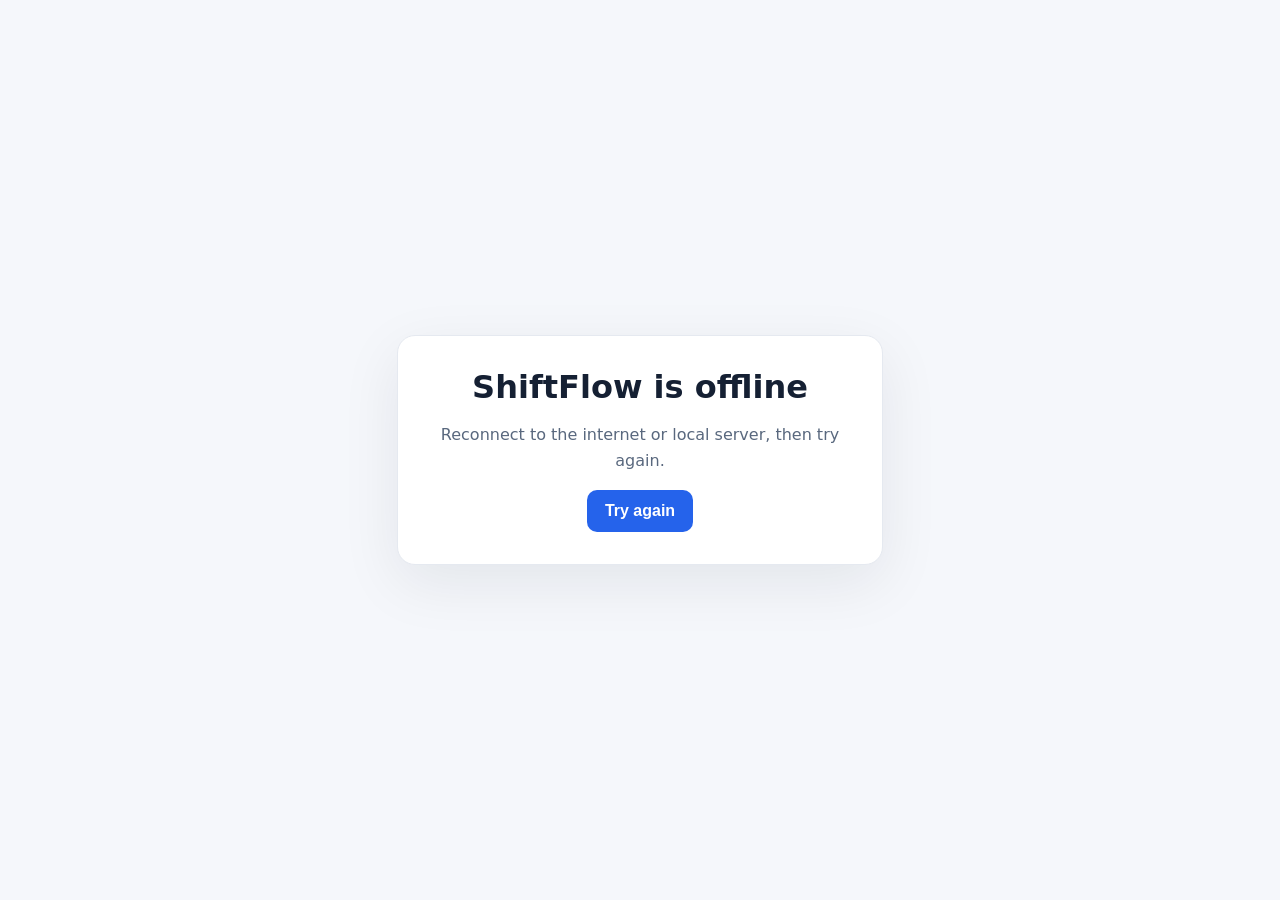
<file: static/offline.html>
<!doctype html>
<html lang="en">
<head>
  <meta charset="utf-8">
  <meta name="viewport" content="width=device-width,initial-scale=1,viewport-fit=cover">
  <meta name="theme-color" content="#101828">
  <title>ShiftFlow unavailable</title>
  <style>
    :root { color-scheme: light; font-family: system-ui, sans-serif; background: #f5f7fb; color: #152033; }
    body { min-height: 100vh; margin: 0; display: grid; place-items: center; padding: 24px; box-sizing: border-box; }
    main { width: min(100%, 420px); padding: 32px; background: #fff; border: 1px solid #e5e9f0; border-radius: 18px; box-shadow: 0 18px 60px rgba(15, 23, 42, .08); text-align: center; }
    h1 { margin: 0 0 12px; }
    p { color: #59687e; line-height: 1.6; }
    button { border: 0; border-radius: 10px; padding: 12px 18px; background: #2563eb; color: #fff; font-weight: 700; font-size: 1rem; }
  </style>
</head>
<body>
  <main>
    <h1>ShiftFlow is offline</h1>
    <p>Reconnect to the internet or local server, then try again.</p>
    <button type="button" onclick="window.location.reload()">Try again</button>
  </main>
</body>
</html>
</file>
